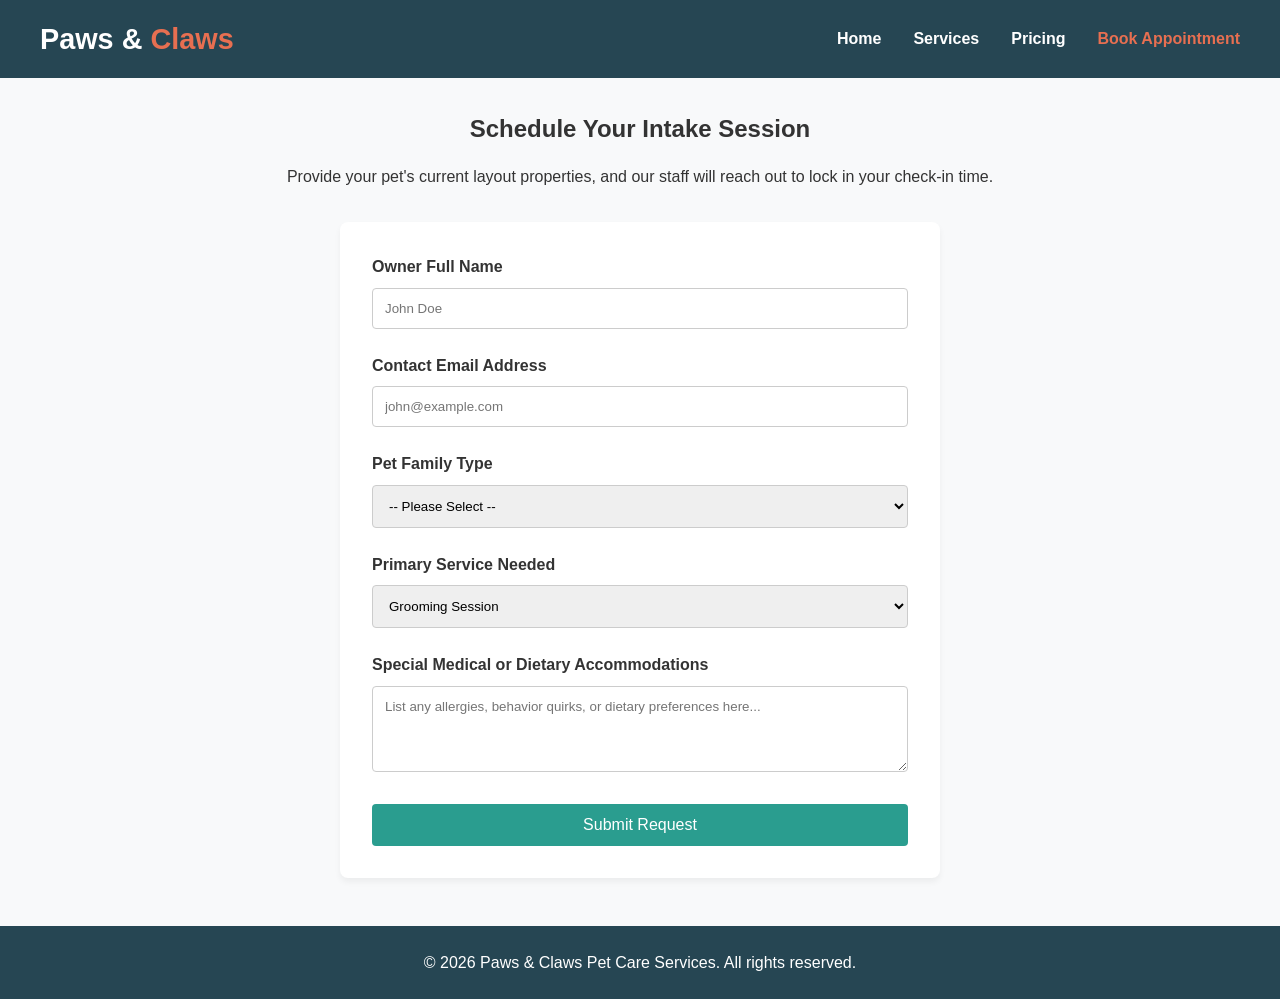
<file: booking.html>
<!DOCTYPE html>
<html lang="en">
<head>
    <meta charset="UTF-8">
    <meta name="viewport" content="width=device-width, initial-scale=1.0">
    <title>Book a Session | Paws & Claws</title>
    <link rel="stylesheet" href="style.css">
</head>
<body>

    <header>
        <div class="nav-container">
            <div class="logo">
                <h1>Paws &amp; <span>Claws</span></h1>
            </div>
            <nav>
                <ul>
                    <li><a href="index.html">Home</a></li>
                    <li><a href="services.html">Services</a></li>
                    <li><a href="pricing.html">Pricing</a></li>
                    <li><a href="booking.html" class="active">Book Appointment</a></li>
                </ul>
            </nav>
        </div>
    </header>

    <main>
        <h2 style="text-align: center; margin-bottom: 1rem;">Schedule Your Intake Session</h2>
        <p style="text-align: center; margin-bottom: 2rem;">Provide your pet's current layout properties, and our staff will reach out to lock in your check-in time.</p>

        <!-- Form structures link directly back to layout styling -->
        <form action="#" method="POST" onsubmit="alert('Demo Submit Successful! Form logic complete.'); return false;">
            
            <div class="form-group">
                <label for="ownerName">Owner Full Name</label>
                <input type="text" id="ownerName" name="ownerName" required placeholder="John Doe">
            </div>

            <div class="form-group">
                <label for="email">Contact Email Address</label>
                <input type="email" id="email" name="email" required placeholder="john@example.com">
            </div>

            <div class="form-group">
                <label for="petType">Pet Family Type</label>
                <select id="petType" name="petType" required>
                    <option value="">-- Please Select --</option>
                    <option value="canine">Dog (Canine)</option>
                    <option value="feline">Cat (Feline)</option>
                    <option value="other">Exotic / Other</option>
                </select>
            </div>

            <div class="form-group">
                <label for="requestedService">Primary Service Needed</label>
                <select id="requestedService" name="requestedService" required>
                    <option value="grooming">Grooming Session</option>
                    <option value="daycare">Daycare Admission</option>
                    <option value="boarding">Overnight Stay</option>
                </select>
            </div>

            <div class="form-group">
                <label for="notes">Special Medical or Dietary Accommodations</label>
                <textarea id="notes" name="notes" rows="4" placeholder="List any allergies, behavior quirks, or dietary preferences here..."></textarea>
            </div>

            <button type="submit">Submit Request</button>
        </form>
    </main>

    <footer>
        <p>&copy; 2026 Paws &amp; Claws Pet Care Services. All rights reserved.</p>
    </footer>

</body>
</html>
</file>
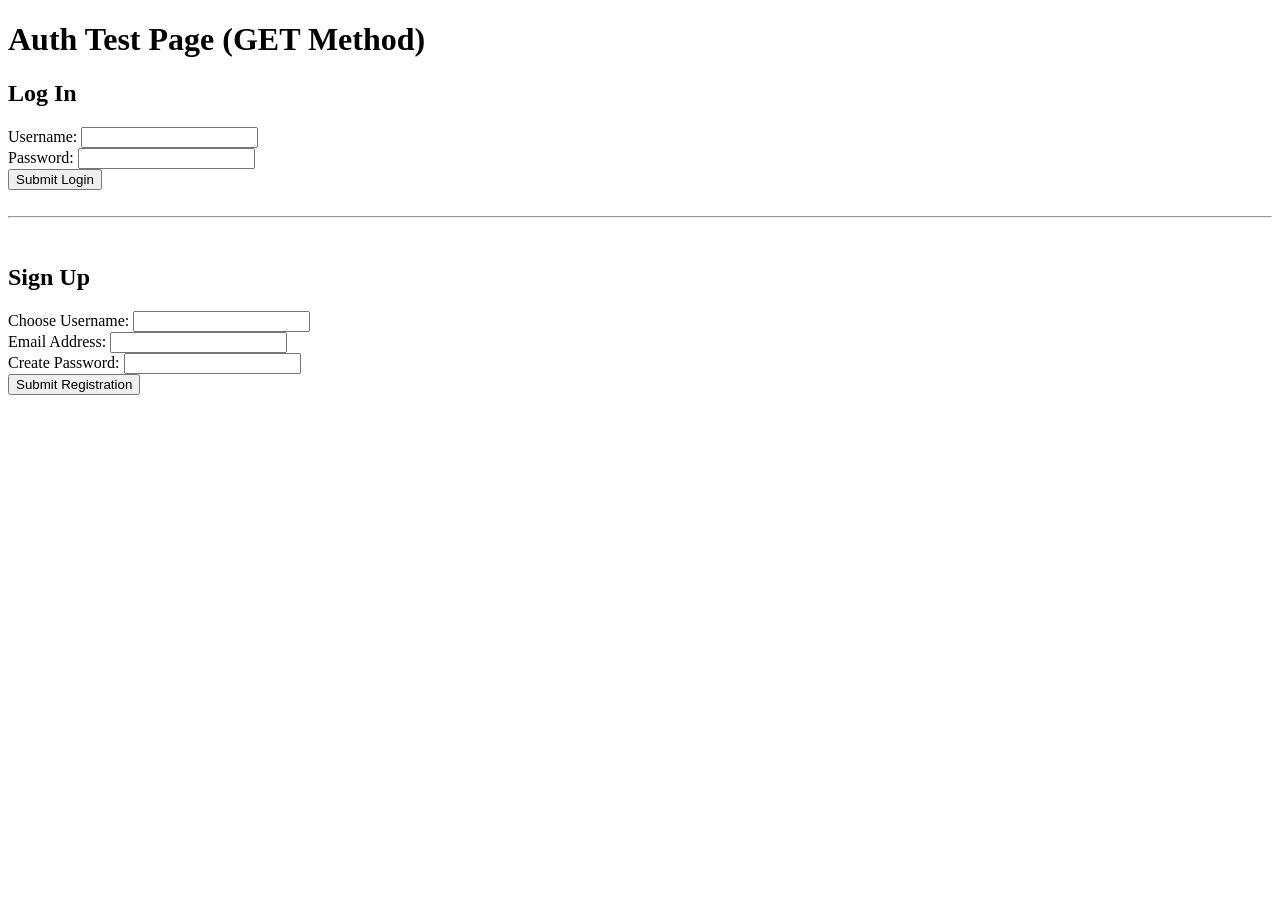
<file: get.html>
<!DOCTYPE html>
<html lang="en">
<head>
    <meta charset="UTF-8">
    <meta name="viewport" content="width=device-width, initial-scale=1.0">
    <title>Form GET Method Test</title>
</head>
<body>

    <main>
        <h1>Auth Test Page (GET Method)</h1>
        
        <!-- LOGIN FORM -->
        <section id="login-container">
            <h2>Log In</h2>
            <!-- Leaving action empty "" means it will submit and refresh to this same page -->
            <form action="" method="get">
                <div>
                    <label for="login-username">Username:</label>
                    <input type="text" id="login-username" name="login_user" required>
                </div>
                
                <div>
                    <label for="login-password">Password:</label>
                    <input type="password" id="login-password" name="login_pass" required>
                </div>
                
                <button type="submit">Submit Login</button>
            </form>
        </section>

        <br><hr><br>

        <!-- SIGNUP FORM -->
        <section id="signup-container">
            <h2>Sign Up</h2>
            <form action="" method="get">
                <div>
                    <label for="signup-username">Choose Username:</label>
                    <input type="text" id="signup-username" name="signup_user" required>
                </div>

                <div>
                    <label for="signup-email">Email Address:</label>
                    <input type="email" id="signup-email" name="signup_email" required>
                </div>
                
                <div>
                    <label for="signup-password">Create Password:</label>
                    <input type="password" id="signup-password" name="signup_pass" required>
                </div>
                
                <button type="submit">Submit Registration</button>
            </form>
        </section>
    </main>

</body>
</html>
</file>
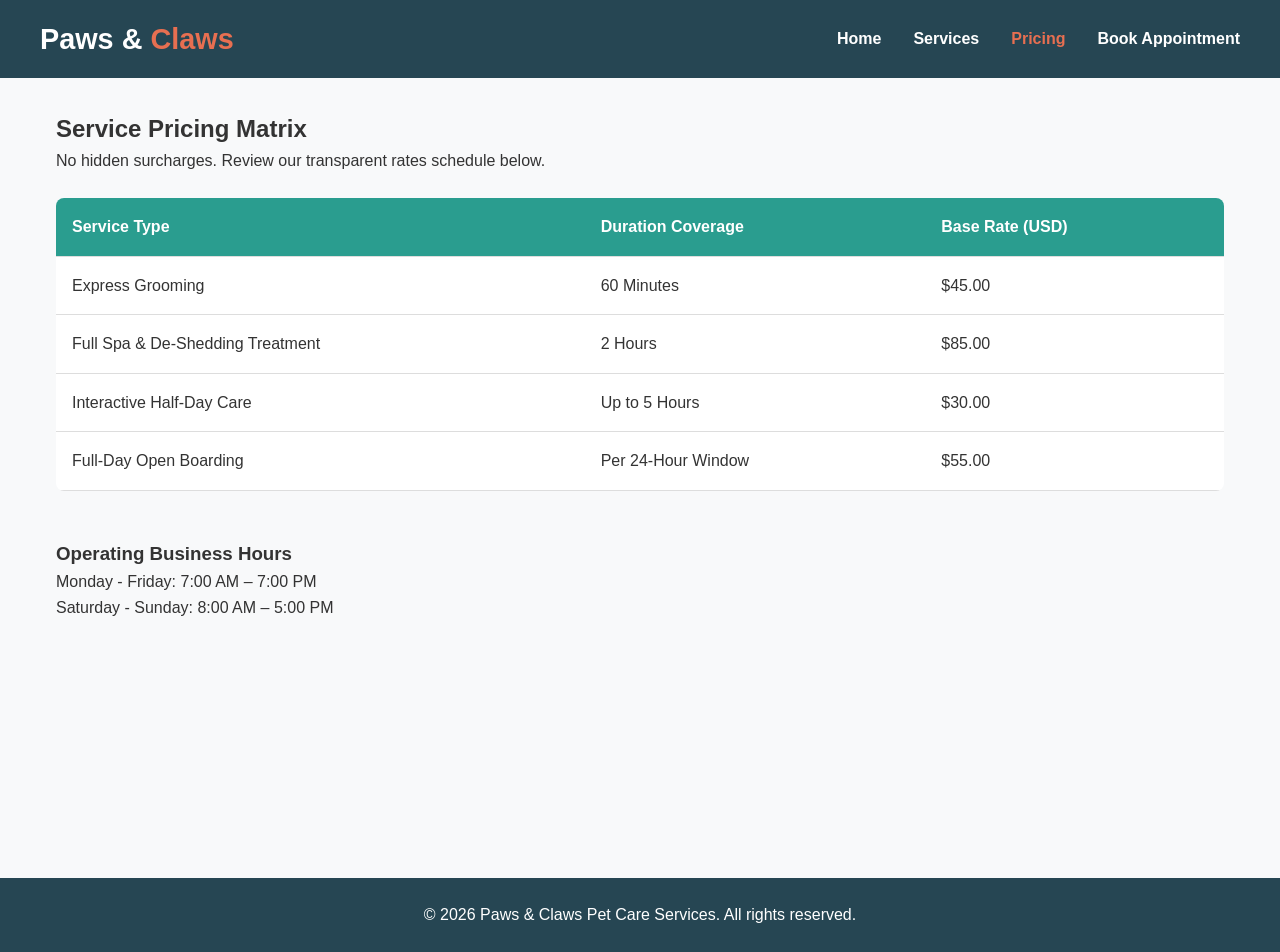
<file: pricing.html>
<!DOCTYPE html>
<html lang="en">
<head>
    <meta charset="UTF-8">
    <meta name="viewport" content="width=device-width, initial-scale=1.0">
    <title>Pricing &amp; Schedule | Paws & Claws</title>
    <link rel="stylesheet" href="style.css">
</head>
<body>

    <header>
        <div class="nav-container">
            <div class="logo">
                <h1>Paws &amp; <span>Claws</span></h1>
            </div>
            <nav>
                <ul>
                    <li><a href="index.html">Home</a></li>
                    <li><a href="services.html">Services</a></li>
                    <li><a href="pricing.html" class="active">Pricing</a></li>
                    <li><a href="booking.html">Book Appointment</a></li>
                </ul>
            </nav>
        </div>
    </header>

    <main>
        <h2>Service Pricing Matrix</h2>
        <p>No hidden surcharges. Review our transparent rates schedule below.</p>

        <div class="table-container">
            <table>
                <thead>
                    <tr>
                        <th>Service Type</th>
                        <th>Duration Coverage</th>
                        <th>Base Rate (USD)</th>
                    </tr>
                </thead>
                <tbody>
                    <tr>
                        <td>Express Grooming</td>
                        <td>60 Minutes</td>
                        <td>$45.00</td>
                    </tr>
                    <tr>
                        <td>Full Spa &amp; De-Shedding Treatment</td>
                        <td>2 Hours</td>
                        <td>$85.00</td>
                    </tr>
                    <tr>
                        <td>Interactive Half-Day Care</td>
                        <td>Up to 5 Hours</td>
                        <td>$30.00</td>
                    </tr>
                    <tr>
                        <td>Full-Day Open Boarding</td>
                        <td>Per 24-Hour Window</td>
                        <td>$55.00</td>
                    </tr>
                </tbody>
            </table>
        </div>

        <h3 style="margin-top: 3rem;">Operating Business Hours</h3>
        <p>Monday - Friday: 7:00 AM – 7:00 PM<br>Saturday - Sunday: 8:00 AM – 5:00 PM</p>
    </main>

    <footer>
        <p>&copy; 2026 Paws &amp; Claws Pet Care Services. All rights reserved.</p>
    </footer>

</body>
</html>
</file>
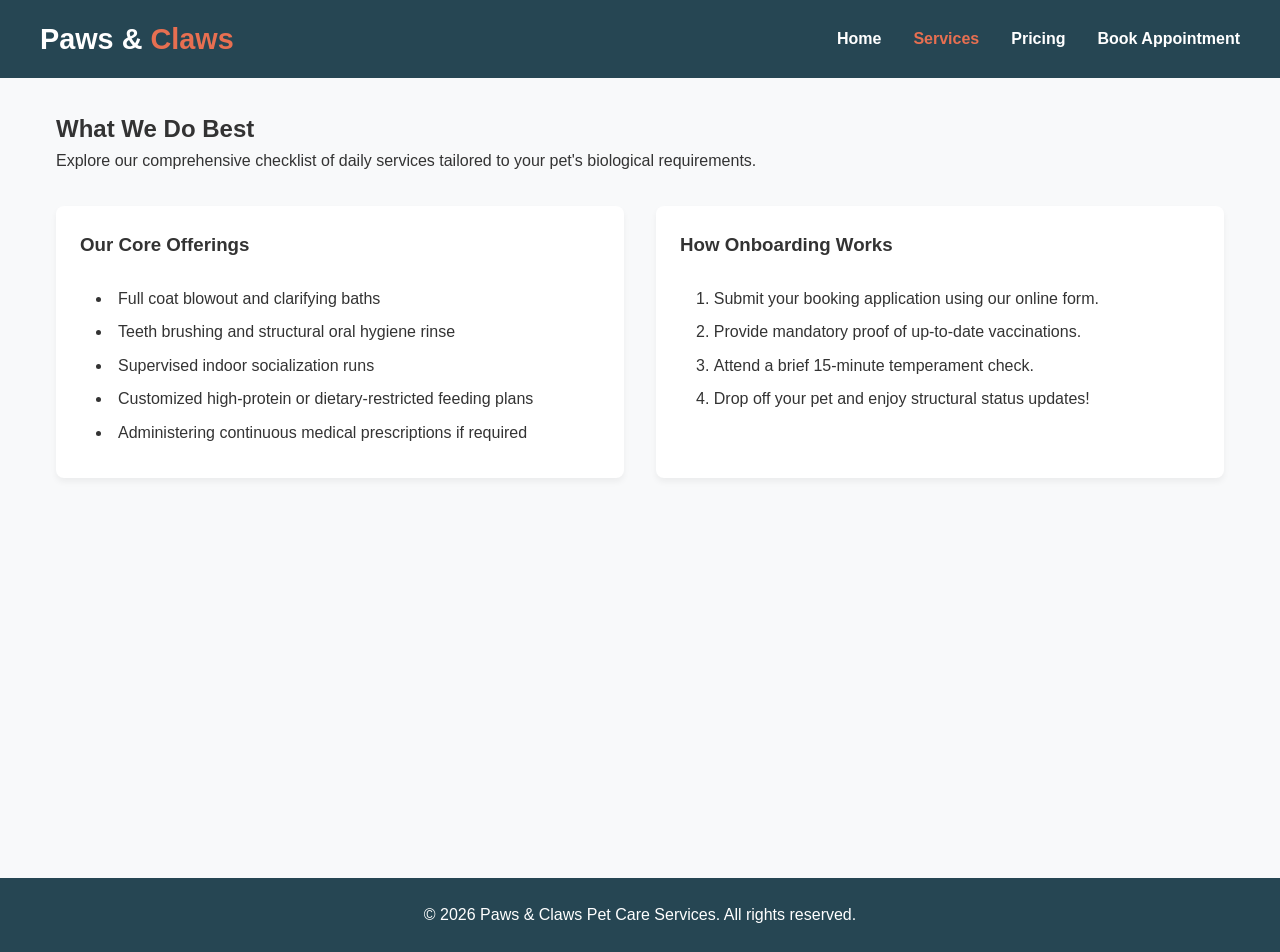
<file: services.html>
<!DOCTYPE html>
<html lang="en">
<head>
    <meta charset="UTF-8">
    <meta name="viewport" content="width=device-width, initial-scale=1.0">
    <title>Our Services | Paws & Claws</title>
    <link rel="stylesheet" href="style.css">
</head>
<body>

    <header>
        <div class="nav-container">
            <div class="logo">
                <h1>Paws &amp; <span>Claws</span></h1>
            </div>
            <nav>
                <ul>
                    <li><a href="index.html">Home</a></li>
                    <li><a href="services.html" class="active">Services</a></li>
                    <li><a href="pricing.html">Pricing</a></li>
                    <li><a href="booking.html">Book Appointment</a></li>
                </ul>
            </nav>
        </div>
    </header>

    <main>
        <h2>What We Do Best</h2>
        <p style="margin-bottom: 2rem;">Explore our comprehensive checklist of daily services tailored to your pet's biological requirements.</p>

        <div class="grid-2">
            <div class="card">
                <h3>Our Core Offerings</h3>
                <br>
                <ul class="services-list">
                    <li>Full coat blowout and clarifying baths</li>
                    <li>Teeth brushing and structural oral hygiene rinse</li>
                    <li>Supervised indoor socialization runs</li>
                    <li>Customized high-protein or dietary-restricted feeding plans</li>
                    <li>Administering continuous medical prescriptions if required</li>
                </ul>
            </div>

            <div class="card">
                <h3>How Onboarding Works</h3>
                <br>
                <ol class="services-list">
                    <li>Submit your booking application using our online form.</li>
                    <li>Provide mandatory proof of up-to-date vaccinations.</li>
                    <li>Attend a brief 15-minute temperament check.</li>
                    <li>Drop off your pet and enjoy structural status updates!</li>
                </ol>
            </div>
        </div>
    </main>

    <footer>
        <p>&copy; 2026 Paws &amp; Claws Pet Care Services. All rights reserved.</p>
    </footer>

</body>
</html>
</file>
<file: style.css>
/* Reset & Global Variables */
* {
    margin: 0;
    padding: 0;
    box-sizing: border-box;
    font-family: 'Segoe UI', Tahoma, Geneva, Verdana, sans-serif;
}

:root {
    --primary: #2a9d8f;
    --secondary: #264653;
    --accent: #e76f51;
    --bg-light: #f8f9fa;
    --text-dark: #333333;
}

body {
    background-color: var(--bg-light);
    color: var(--text-dark);
    line-height: 1.6;
}

/* Header & Navigation */
header {
    background-color: var(--secondary);
    padding: 1rem 2rem;
    position: sticky;
    top: 0;
    z-index: 1000;
}

.nav-container {
    display: flex;
    justify-content: space-between;
    align-items: center;
    max-width: 1200px;
    margin: 0 auto;
}

.logo h1 {
    color: #fff;
    font-size: 1.8rem;
}

.logo span {
    color: var(--accent);
}

nav ul {
    display: flex;
    list-style: none;
}

nav ul li {
    margin-left: 2rem;
}

nav ul li a {
    color: #fff;
    text-decoration: none;
    font-weight: 600;
    transition: color 0.3s ease;
}

nav ul li a:hover, nav ul li a.active {
    color: var(--accent);
}

/* Main Layout & Hero Section */
main {
    max-width: 1200px;
    margin: 2rem auto;
    padding: 0 1rem;
    min-height: 80vh;
}

.hero {
    background-color: #e9ecef;
    padding: 4rem 2rem;
    border-radius: 8px;
    text-align: center;
    margin-bottom: 2rem;
}

.hero h2 {
    font-size: 2.5rem;
    color: var(--secondary);
    margin-bottom: 1rem;
}

.cta-button {
    display: inline-block;
    background-color: var(--accent);
    color: white;
    padding: 0.75rem 1.5rem;
    text-decoration: none;
    border-radius: 5px;
    font-weight: bold;
    margin-top: 1rem;
}

/* Grid Layouts */
.grid-2 {
    display: grid;
    grid-template-columns: repeat(auto-fit, minmax(300px, 1fr));
    gap: 2rem;
    margin-bottom: 2rem;
}

.card {
    background: white;
    padding: 1.5rem;
    border-radius: 8px;
    box-shadow: 0 4px 6px rgba(0,0,0,0.05);
}

.card img {
    width: 100%;
    height: 200px;
    object-fit: cover;
    border-radius: 6px;
    margin-bottom: 1rem;
}

/* Lists & Tables styling */
.services-list {
    list-style-position: inside;
    margin-left: 1rem;
}

.services-list li {
    margin-bottom: 0.5rem;
}

.table-container {
    overflow-x: auto;
    margin-top: 1.5rem;
}

table {
    width: 100%;
    border-collapse: collapse;
    background: white;
    border-radius: 8px;
    overflow: hidden;
}

th, td {
    padding: 1rem;
    text-align: left;
    border-bottom: 1px solid #ddd;
}

th {
    background-color: var(--primary);
    color: white;
}

tr:hover {
    background-color: #f1f1f1;
}

/* Forms Styling */
form {
    background: white;
    padding: 2rem;
    border-radius: 8px;
    box-shadow: 0 4px 6px rgba(0,0,0,0.05);
    max-width: 600px;
    margin: 0 auto;
}

.form-group {
    margin-bottom: 1.5rem;
}

.form-group label {
    display: block;
    margin-bottom: 0.5rem;
    font-weight: bold;
}

.form-group input, .form-group select, .form-group textarea {
    width: 100%;
    padding: 0.75rem;
    border: 1px solid #ccc;
    border-radius: 4px;
}

button[type="submit"] {
    background-color: var(--primary);
    color: white;
    padding: 0.75rem 1.5rem;
    border: none;
    border-radius: 4px;
    cursor: pointer;
    font-size: 1rem;
    width: 100%;
}

button[type="submit"]:hover {
    background-color: var(--secondary);
}

/* Footer */
footer {
    background-color: var(--secondary);
    color: white;
    text-align: center;
    padding: 1.5rem;
    margin-top: 3rem;
}

/* Responsive Breakpoint (Mobile Optimization) */
@media (max-width: 768px) {
    .nav-container {
        flex-direction: column;
        gap: 1rem;
    }
    
    nav ul {
        flex-direction: column;
        align-items: center;
        width: 100%;
    }
    
    nav ul li {
        margin: 0.5rem 0;
    }
}

/* ==========================================================================
   NEW OVERRIDE: Targets only the home page to set the text color to dark blue
   ========================================================================== */
body.index-page {
    color: #0a2540;
}

body.index-page .card p, 
body.index-page .hero p,
body.index-page .card h3 {
    color: #0a2540;
}
</file>
